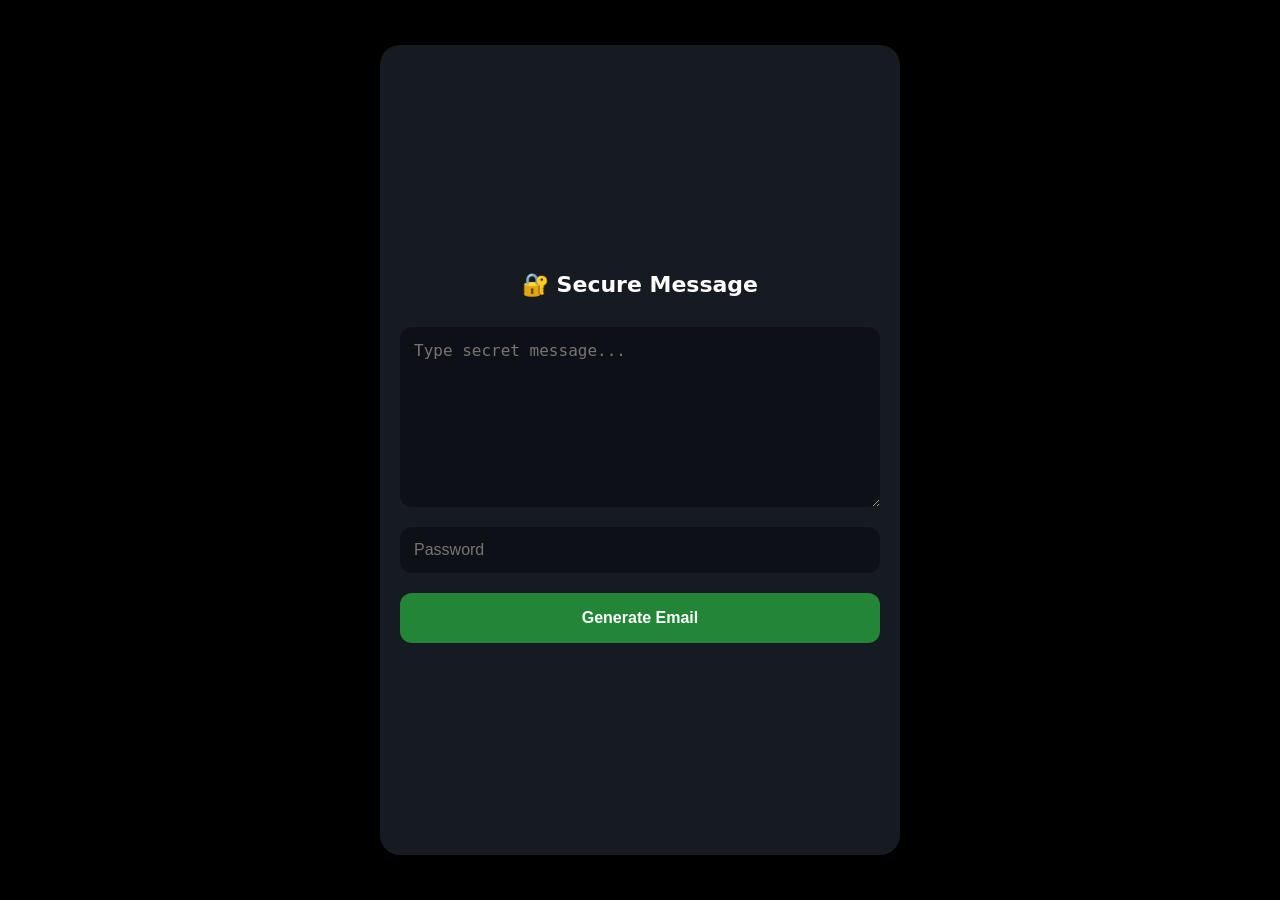
<file: encrypted-mail-service/index.html>
<!DOCTYPE html>
<html lang="en">
<head>
<meta charset="UTF-8">
<meta name="viewport" content="width=device-width,initial-scale=1,viewport-fit=cover">
<title>Secure Mail</title>

<style>
:root{
    --bg:#0d1117;
    --card:#161b22;
    --accent:#238636;
    --text:#ffffff;
}

*{
    box-sizing:border-box;
}

body{
    margin:0;
    background:var(--bg);
    color:var(--text);
    font-family:system-ui,-apple-system,Segoe UI,Roboto,Arial;
    height:100vh;
    display:flex;
    justify-content:center;
    align-items:center;
}

/* APP CONTAINER */
.container{
    width:100%;
    height:100vh;
    max-width:520px;
    background:var(--card);
    display:flex;
    flex-direction:column;
    padding:20px;
}

/* SCREENS */
.screen{
    display:none;
    flex:1;
    flex-direction:column;
    justify-content:center;
}

.active{
    display:flex;
}

/* TITLE */
h1{
    text-align:center;
    font-size:22px;
    margin-bottom:20px;
}

/* INPUTS */
textarea,input{
    width:100%;
    padding:14px;
    margin:10px 0;
    border:none;
    border-radius:12px;
    background:var(--bg);
    color:var(--text);
    font-size:16px;
    outline:none;
}

/* BUTTON */
button{
    width:100%;
    padding:16px;
    margin-top:10px;
    border:none;
    border-radius:12px;
    background:var(--accent);
    color:white;
    font-size:16px;
    font-weight:600;
    cursor:pointer;
}

button:active{
    transform:scale(0.98);
}

/* MESSAGE */
pre{
    background:var(--bg);
    padding:16px;
    border-radius:12px;
    white-space:pre-wrap;
    word-break:break-word;
    font-size:15px;
}

/* LOADING */
#loading{
    text-align:center;
    opacity:0.7;
}

/* ERROR */
#error{
    color:#ff6b6b;
    text-align:center;
    font-size:14px;
}

/* DESKTOP */
@media (min-width:700px){
    body{
        background:#000;
    }

    .container{
        height:90vh;
        border-radius:20px;
        box-shadow:0 0 40px rgba(0,0,0,.6);
    }
}
</style>
</head>

<body>

<div class="container">

<!-- SEND -->
<div id="sender" class="screen active">
    <h1>🔐 Secure Message</h1>

    <textarea id="message" rows="8" placeholder="Type secret message..."></textarea>

    <input type="password" id="password" placeholder="Password">

    <button onclick="sendMail()">Generate Email</button>
</div>

<button id="firefoxAddonBtn" onclick="installAddon()" style="display:none;background:#ff7139;">
    Install Firefox Encryption Extension
</button>

<!-- AUTH -->
<div id="auth" class="screen">
    <h1>🔑 Enter Password</h1>

    <input type="password" id="viewPassword" placeholder="Password">

    <button onclick="unlockMessage()">Unlock</button>

    <p id="error"></p>
</div>

<!-- VIEW -->
<div id="viewer" class="screen">
    <h1>📩 Message</h1>

    <div id="loading">⏳ Decrypting...</div>

    <pre id="output"></pre>

    <button onclick="goToSend()">📤 Send encrypted email</button>
</div>

</div>

<script>
const hash = location.hash.slice(1);

/* SCREEN CONTROL */
function show(id){
    document.querySelectorAll(".screen").forEach(s=>s.classList.remove("active"));
    document.getElementById(id).classList.add("active");
}

/* INIT */
if(hash){
    show("auth");
}else{
    show("sender");
}

/* ---------- CRYPTO ---------- */

async function getKey(password, salt){
    const enc = new TextEncoder();

    const keyMaterial = await crypto.subtle.importKey(
        "raw",
        enc.encode(password),
        {name:"PBKDF2"},
        false,
        ["deriveKey"]
    );

    return crypto.subtle.deriveKey(
        {
            name:"PBKDF2",
            salt,
            iterations:100000,
            hash:"SHA-256"
        },
        keyMaterial,
        {name:"AES-GCM",length:256},
        false,
        ["encrypt","decrypt"]
    );
}

function bufToBase64(buf){
    return btoa(String.fromCharCode(...new Uint8Array(buf)));
}

function base64ToBuf(base64){
    return Uint8Array.from(atob(base64),c=>c.charCodeAt(0));
}

/* ENCRYPT */
async function encryptMessage(message,password){

    const enc = new TextEncoder();

    const salt = crypto.getRandomValues(new Uint8Array(16));
    const iv = crypto.getRandomValues(new Uint8Array(12));

    const key = await getKey(password,salt);

    const encrypted = await crypto.subtle.encrypt(
        {name:"AES-GCM",iv},
        key,
        enc.encode(message)
    );

    return JSON.stringify({
        salt:bufToBase64(salt),
        iv:bufToBase64(iv),
        data:bufToBase64(encrypted)
    });
}

/* DECRYPT */
async function decryptData(payload,password){

    const obj = JSON.parse(payload);

    const salt = base64ToBuf(obj.salt);
    const iv = base64ToBuf(obj.iv);
    const data = base64ToBuf(obj.data);

    const key = await getKey(password,salt);

    const decrypted = await crypto.subtle.decrypt(
        {name:"AES-GCM",iv},
        key,
        data
    );

    return new TextDecoder().decode(decrypted);
}

/* UNLOCK */
async function unlockMessage(){

    const password = document.getElementById("viewPassword").value;
    const payload = decodeURIComponent(hash);

    if(!password){
        document.getElementById("error").textContent="Enter password";
        return;
    }

    show("viewer");

    document.getElementById("loading").style.display="block";
    document.getElementById("output").textContent="";

    try{
        const text = await decryptData(payload,password);

        document.getElementById("loading").style.display="none";
        document.getElementById("output").textContent = text;

    }catch(e){
        document.getElementById("loading").style.display="none";
        show("auth");
        document.getElementById("error").textContent="❌ Wrong password";
    }
}

/* SEND */
async function sendMail(){

    const message = document.getElementById("message").value;
    const password = document.getElementById("password").value;

    if(!message || !password){
        alert("Fill everything");
        return;
    }

    const encrypted = await encryptMessage(message,password);

    const url =
        location.origin +
        location.pathname +
        "#" +
        encodeURIComponent(encrypted);

    const mail =
        "mailto:?subject=Encrypted Message&body=" +
        encodeURIComponent(url);

    window.location.href = mail;
}

/* BACK TO SEND */
function goToSend(){

    history.replaceState(null,"",location.pathname);

    document.getElementById("message").value="";
    document.getElementById("password").value="";
    document.getElementById("viewPassword").value="";
    document.getElementById("output").textContent="";
    document.getElementById("error").textContent="";

    show("sender");
}

/* FIREFOX EXTENSION BUTTON */
const isFirefox =
    navigator.userAgent.toLowerCase().includes("firefox") &&
    !navigator.userAgent.toLowerCase().includes("chrome");

if(isFirefox){
    document.getElementById("firefoxAddonBtn").style.display = "block";
}

function installAddon(){
    window.open(
        "https://addons.mozilla.org/nl/firefox/addon/encrypted-gmail/",
        "_blank"
    );
}
</script>

</body>
</html>
</file>
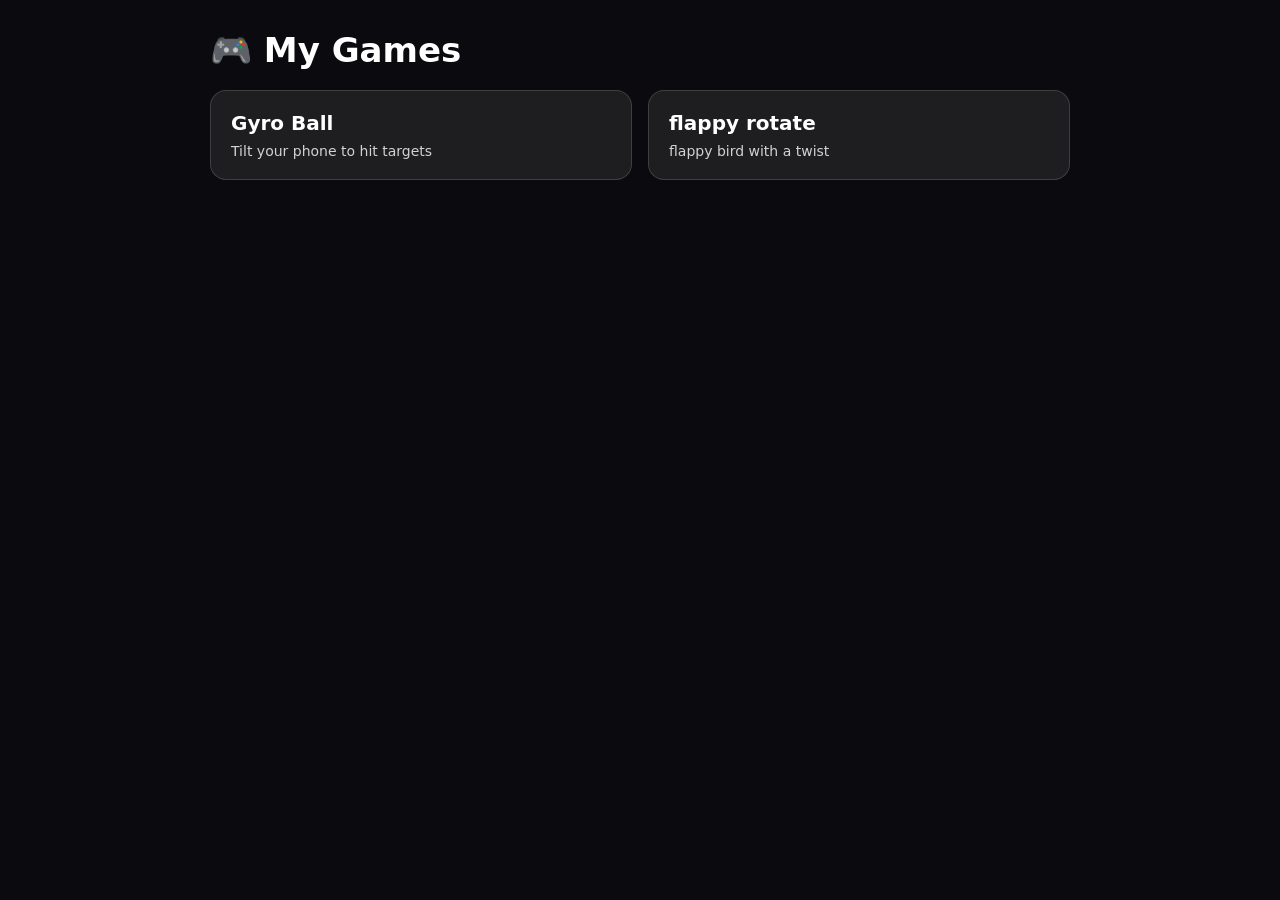
<file: games/index.html>
<!DOCTYPE html>
<html lang="nl">
<head>
<meta charset="UTF-8" />
<meta name="viewport" content="width=device-width, initial-scale=1.0" />
<title>Games</title>
<style>
* { box-sizing: border-box; }

html, body {
  margin:0;
  overflow-x: hidden;
  font-family: system-ui, sans-serif;
  background:#0b0b0f;
  color:white;
}

.container {
  width:100%;
  max-width:900px;
  margin:0 auto;
  padding:20px;
}

h1 {
  margin:10px 0 20px 0;
  font-size:28px;
}

.grid {
  display:grid;
  grid-template-columns: repeat(auto-fit, minmax(180px, 1fr));
  gap:16px;
}

.card {
  background: rgba(255,255,255,0.08);
  border:1px solid rgba(255,255,255,0.15);
  padding:20px;
  border-radius:16px;
  text-decoration:none;
  color:white;
  transition: transform 0.2s, background 0.2s;
}

.card:hover {
  transform: translateY(-4px);
  background: rgba(255,255,255,0.15);
}

.card h2 {
  margin:0 0 8px 0;
  font-size:20px;
}

.card p {
  margin:0;
  opacity:0.8;
  font-size:14px;
}

@media (min-width: 768px) {
  h1 {
    font-size:34px;
  }
}
</style>
</head>
<body>

<div class="container">
  <h1>🎮 My Games</h1>

  <div class="grid">
    <a class="card" href="./gyro-ball/">
      <h2>Gyro Ball</h2>
      <p>Tilt your phone to hit targets</p>
    </a>
    <a class="card" href="./flappy-rotate/">
      <h2>flappy rotate</h2>
      <p>flappy bird with a twist</p>
    </a>
  </div>
</div>

</body>
</html>
</file>
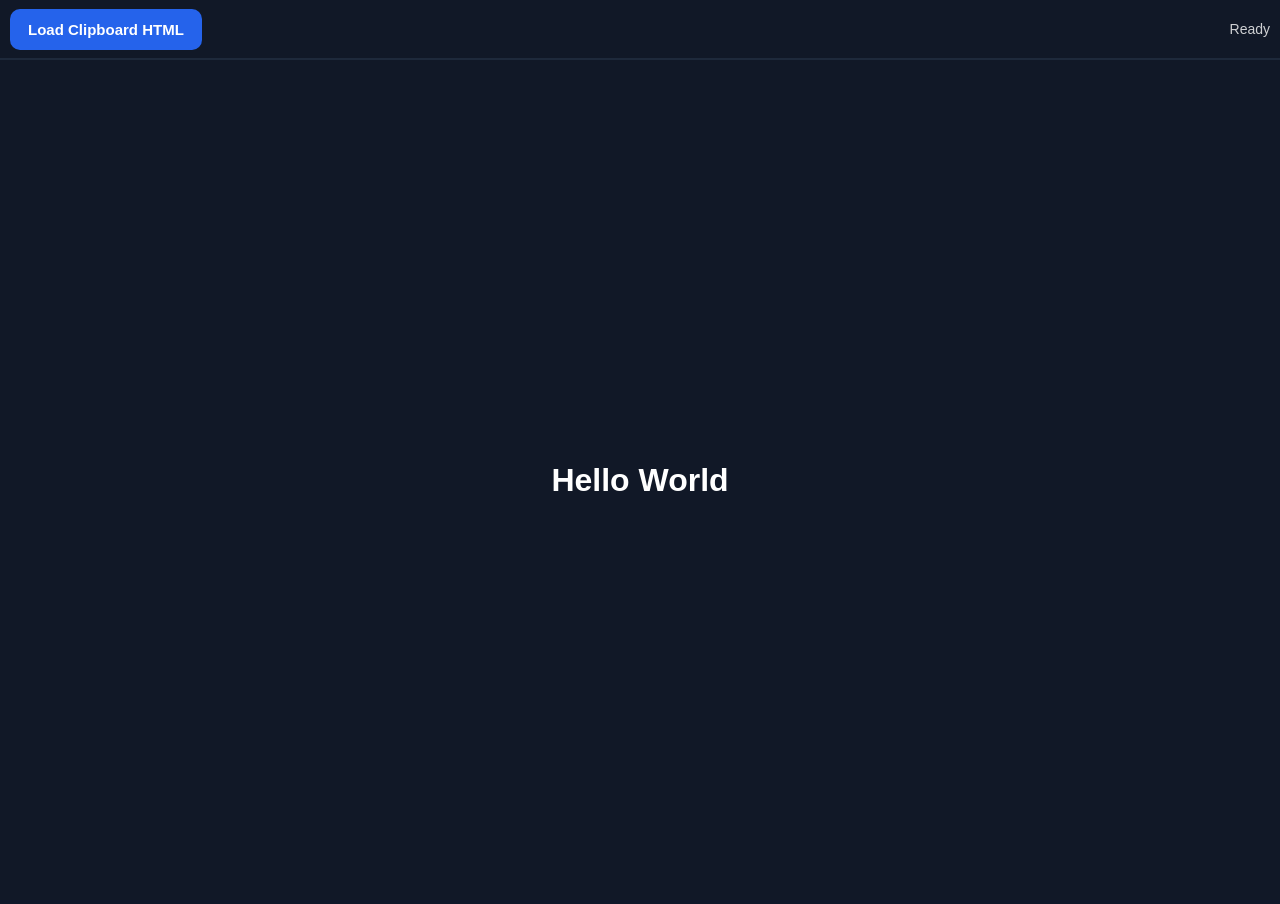
<file: Html-loader/index.html>
<!DOCTYPE html>
<html lang="en">
<head>
<meta charset="UTF-8">
<meta name="viewport" content="width=device-width, initial-scale=1.0">
<title>HTML Loader</title>

<style>
*{
    box-sizing:border-box;
}

body{
    margin:0;
    background:#0f172a;
    color:white;
    font-family:Arial,sans-serif;
    overflow:hidden;
}

.topbar{
    height:60px;
    background:#111827;
    border-bottom:2px solid #1e293b;

    display:flex;
    align-items:center;
    gap:10px;

    padding:10px;
}

button{
    background:#2563eb;
    color:white;
    border:none;
    padding:12px 18px;
    border-radius:10px;
    cursor:pointer;
    font-size:15px;
    font-weight:bold;
}

button:hover{
    background:#3b82f6;
}

iframe{
    width:100%;
    height:calc(100vh - 60px);
    border:none;
    background:white;
}

.status{
    margin-left:auto;
    opacity:0.8;
    font-size:14px;
}
</style>
</head>
<body>

<div class="topbar">
    <button id="loadBtn">Load Clipboard HTML</button>
    <div class="status" id="status">Ready</div>
</div>

<iframe id="viewer"></iframe>

<script>
const iframe = document.getElementById("viewer");
const statusText = document.getElementById("status");

function loadHTML(html){
    iframe.srcdoc = html;
}

async function loadClipboardHTML(){

    if(!navigator.clipboard){
        statusText.textContent = "Clipboard API unsupported";
        return;
    }

    try{

        statusText.textContent = "Requesting permission...";

        const permission = await navigator.permissions.query({
            name: "clipboard-read"
        });

        if(
            permission.state !== "granted" &&
            permission.state !== "prompt"
        ){
            statusText.textContent = "Clipboard permission denied";
            return;
        }

        const text = await navigator.clipboard.readText();

        if(!text.trim()){
            statusText.textContent = "Clipboard empty";
            return;
        }

        iframe.srcdoc = text;

        statusText.textContent = "HTML loaded";

    }
    catch(err){

        console.error(err);

        statusText.textContent =
            "Open with HTTPS or localhost";
    }
}

document
.getElementById("loadBtn")
.addEventListener("click", loadClipboardHTML);

loadHTML(`
<!DOCTYPE html>
<html>
<head>
<style>
body{
    margin:0;
    display:flex;
    justify-content:center;
    align-items:center;
    height:100vh;
    font-family:Arial;
    background:#111827;
    color:white;
}
</style>
</head>
<body>
<h1>Hello World</h1>
</body>
</html>
`);
</script>

</body>
</html>
</file>
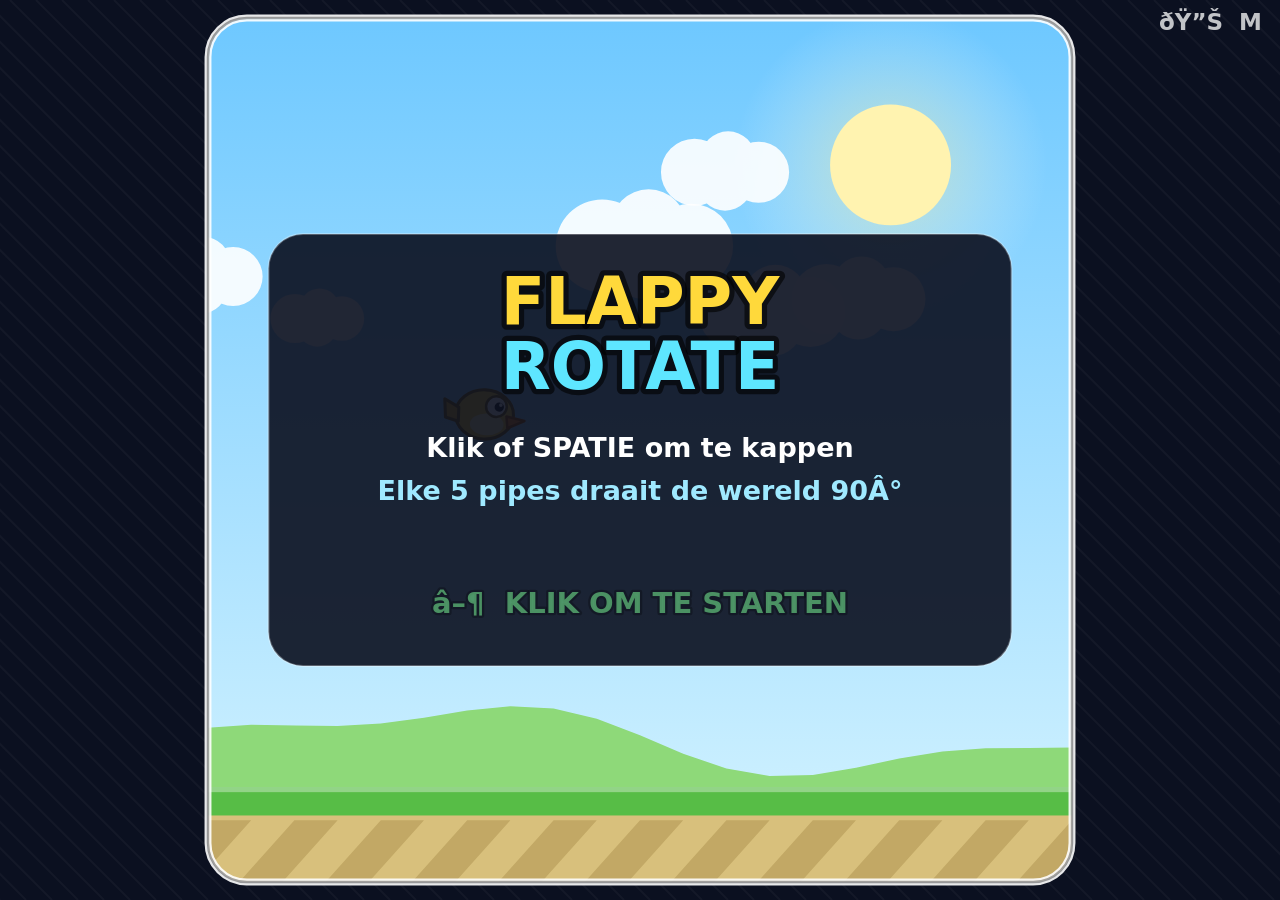
<file: games/flappy-rotate/index.html>
<!DOCTYPE html>
<html lang="nl">
<head>
<meta charset="UTF-8">
<meta name="viewport" content="width=device-width, initial-scale=1, maximum-scale=1, user-scalable=no">
<title>Flappy Rotate</title>
<style>
  html, body {
    margin: 0; padding: 0; height: 100%;
    background: #0b1020; overflow: hidden;
    font-family: "Segoe UI", system-ui, -apple-system, sans-serif;
    user-select: none; -webkit-user-select: none;
    touch-action: none; overscroll-behavior: none;
  }
  canvas { display: block; cursor: pointer; }
</style>
</head>
<body>
<canvas id="c"></canvas>
<script>
"use strict";

/* ============================================================
   FLAPPY ROTATE
   Klassieke flappy-bird gameplay, maar elke 5 gehaalde pipes
   draait de hele wereld 90 graden (zwaartekracht draait mee).
   De hele simulatie gebeurt in "map-ruimte"; de camera roteert.
   ============================================================ */

const canvas = document.getElementById("c");
const ctx = canvas.getContext("2d");

/* ---------- scherm / map ---------- */
let SW = 0, SH = 0;      // scherm (css pixels)
let S  = 0;              // zijkant van het vierkante speelveld
let OX = 0, OY = 0;      // oorsprong van de map op het scherm
let DPR = 1;

/* ---------- grootte-afhankelijke constanten ---------- */
let groundH, birdR, birdX, pipeW, GAP, SPACING;
let SPEED, GRAV, FLAPV, STROKE;

function recompute() {
  groundH = S * 0.11;
  birdR   = S * 0.030;
  birdX   = S * 0.32;
  pipeW   = S * 0.085;
  GAP     = S * 0.265;
  SPACING = S * 0.68;
  SPEED   = S * 0.34;    // pixels per seconde
  GRAV    = S * 2.1;     // px / s^2
  FLAPV   = -S * 0.74;   // startsnelheid klap
  STROKE  = Math.max(3, S * 0.008);
}

/* ---------- spelstaat ---------- */
const ROT_EVERY = 5;          // pipes per rotatie
const ROT_DUR   = 1.05;       // duur van de rotatie (s)

let state = "menu";           // menu | playing | over
let pipes = [];
let clouds = [];
let score = 0, best = 0;
let lastGapCenter = null;
let speedMult = 1;

let bird = { y: 0, vy: 0, rot: 0, wing: 0, flapBoost: 0 };

let worldAngle = 0, rotFrom = 0, rotTo = 0, rotT = 1, rotating = false;
let rotCount = 0;             // aantal voltooide rotaties
let rotFlash = 0;             // "90Â° DRAAI!" flash

let groundOffset = 0;
let deadAt = 0;
let shakeT = 0, shakeAmp = 0;
let time = 0;
let muted = false;

try { best = parseInt(localStorage.getItem("flappyRotateBest") || "0", 10) || 0; } catch (e) {}

/* ---------- paletten (wisselen per rotatie) ---------- */
const PALETTES = [
  { top:"#6ec8ff", bot:"#d6f4ff", orb:"#fff3b0", orbGlow:"rgba(255,240,160,.45)",
    hill:"#8ed979", grass:"#57bd46", dirt:"#d8c07c", dirtDark:"#c2a865",
    pipe:"#4ec93c", pipeLite:"#7ee86a", pipeDark:"#2f9a24", night:false },
  { top:"#ffb46b", bot:"#ffe9c4", orb:"#fff0c0", orbGlow:"rgba(255,210,120,.45)",
    hill:"#e09a5a", grass:"#c98b3f", dirt:"#b98a52", dirtDark:"#a3763f",
    pipe:"#46c46a", pipeLite:"#77e895", pipeDark:"#27944a", night:false },
  { top:"#1b2a63", bot:"#4a5fa8", orb:"#f4f6ff", orbGlow:"rgba(220,230,255,.35)",
    hill:"#3d4f8c", grass:"#3e8f57", dirt:"#5d5a7a", dirtDark:"#4c4a66",
    pipe:"#3fc7b0", pipeLite:"#75ecda", pipeDark:"#27917f", night:true },
  { top:"#9b7bff", bot:"#ffd4ec", orb:"#ffe9a8", orbGlow:"rgba(255,225,170,.4)",
    hill:"#a97fd4", grass:"#7b62c9", dirt:"#8a6fae", dirtDark:"#77609a",
    pipe:"#59d94a", pipeLite:"#8ef27c", pipeDark:"#37a72c", night:false },
];
const pal = () => PALETTES[rotCount % PALETTES.length];

/* ---------- geluid ---------- */
let actx = null;
function ac() {
  if (!actx) {
    try { actx = new (window.AudioContext || window.webkitAudioContext)(); } catch (e) {}
  }
  if (actx && actx.state === "suspended") actx.resume();
  return actx;
}
function tone(f1, f2, dur, type, vol) {
  if (muted) return;
  const a = ac(); if (!a) return;
  try {
    const o = a.createOscillator(), g = a.createGain(), t = a.currentTime;
    o.type = type;
    o.frequency.setValueAtTime(f1, t);
    if (f2) o.frequency.exponentialRampToValueAtTime(Math.max(20, f2), t + dur);
    g.gain.setValueAtTime(vol, t);
    g.gain.exponentialRampToValueAtTime(0.0008, t + dur);
    o.connect(g); g.connect(a.destination);
    o.start(t); o.stop(t + dur + 0.02);
  } catch (e) {}
}
const sFlap   = () => tone(540, 300, 0.09, "square", 0.07);
const sScore  = () => { tone(700, 0, 0.07, "sine", 0.12); setTimeout(() => tone(1050, 0, 0.09, "sine", 0.10), 60); };
const sRotate = () => tone(240, 900, 0.55, "sawtooth", 0.055);
const sHit    = () => tone(200, 55, 0.3, "square", 0.11);

/* ---------- layout ---------- */
function layout() {
  DPR = Math.min(window.devicePixelRatio || 1, 2);
  SW = window.innerWidth;
  SH = window.innerHeight;
  canvas.width  = Math.round(SW * DPR);
  canvas.height = Math.round(SH * DPR);
  canvas.style.width  = SW + "px";
  canvas.style.height = SH + "px";
  ctx.setTransform(DPR, 0, 0, DPR, 0, 0);
  ctx.textBaseline = "middle";

  const oldS = S;
  S = Math.min(SW, SH) * 0.96;
  OX = (SW - S) / 2;
  OY = (SH - S) / 2;
  recompute();

  if (oldS && oldS !== S) {
    const k = S / oldS;
    bird.y *= k; bird.vy *= k;
    for (const p of pipes) { p.x *= k; p.gapTop *= k; p.gapBot *= k; }
    if (lastGapCenter != null) lastGapCenter *= k;
    for (const c of clouds) { c.x *= k; c.y *= k; c.s *= k; }
  }
  if (!clouds.length) makeClouds();
}

function makeClouds() {
  clouds = [];
  for (let i = 0; i < 6; i++) {
    clouds.push({
      x: Math.random() * S,
      y: S * (0.08 + Math.random() * 0.38),
      s: S * (0.05 + Math.random() * 0.05),
      sp: 0.06 + Math.random() * 0.07,
    });
  }
}

/* ---------- helpers ---------- */
const clamp = (v, a, b) => v < a ? a : (v > b ? b : v);
const easeIO = t => t < 0.5 ? 4 * t * t * t : 1 - Math.pow(-2 * t + 2, 3) / 2;

function rrPath(x, y, w, h, r) {
  r = Math.min(r, w / 2, h / 2);
  ctx.beginPath();
  ctx.moveTo(x + r, y);
  ctx.arcTo(x + w, y, x + w, y + h, r);
  ctx.arcTo(x + w, y + h, x, y + h, r);
  ctx.arcTo(x, y + h, x, y, r);
  ctx.arcTo(x, y, x + w, y, r);
  ctx.closePath();
}

function txt(str, x, y, size, color, align, weight, outline) {
  ctx.font = (weight || "700") + " " + Math.round(size) + 'px "Segoe UI", system-ui, sans-serif';
  ctx.textAlign = align || "center";
  if (outline) {
    ctx.lineJoin = "round";
    ctx.lineWidth = Math.max(2, size * 0.16);
    ctx.strokeStyle = outline;
    ctx.strokeText(str, x, y);
  }
  ctx.fillStyle = color;
  ctx.fillText(str, x, y);
}

/* ---------- spel ---------- */
function reset() {
  pipes = [];
  score = 0;
  lastGapCenter = null;
  speedMult = 1;
  bird.y = S * 0.45; bird.vy = 0; bird.rot = 0; bird.wing = 0;
  worldAngle = 0; rotFrom = 0; rotTo = 0; rotT = 1; rotating = false;
  rotCount = 0; rotFlash = 0;
  groundOffset = 0;
  addPipe(S + S * 0.35);
  addPipe(S + S * 0.35 + SPACING);
}

function addPipe(x) {
  const minC = GAP / 2 + S * 0.06;
  const maxC = S - groundH - GAP / 2 - S * 0.06;
  let c;
  if (lastGapCenter == null) {
    c = minC + Math.random() * (maxC - minC);
  } else {
    c = lastGapCenter + (Math.random() * 2 - 1) * S * 0.22;
    c = clamp(c, minC, maxC);
  }
  lastGapCenter = c;
  pipes.push({ x, gapTop: c - GAP / 2, gapBot: c + GAP / 2, scored: false });
}

function startRotation() {
  rotFrom = worldAngle;
  rotTo = rotFrom + Math.PI / 2;   // altijd 90Â° per 5 pipes
  rotT = 0;
  rotating = true;
  rotCount++;
  rotFlash = 1;
  sRotate();
}

function die() {
  if (state !== "playing") return;
  state = "over";
  deadAt = performance.now();
  shakeT = 0.35; shakeAmp = S * 0.018;
  sHit();
  if (score > best) {
    best = score;
    try { localStorage.setItem("flappyRotateBest", String(best)); } catch (e) {}
  }
}

function flap() {
  bird.vy = FLAPV;
  bird.flapBoost = 1;
  sFlap();
}

function circleRect(cx, cy, r, rx, ry, rw, rh) {
  const px = clamp(cx, rx, rx + rw);
  const py = clamp(cy, ry, ry + rh);
  const dx = cx - px, dy = cy - py;
  return dx * dx + dy * dy < r * r;
}

function update(dt) {
  time += dt;

  /* rotatie-animatie loopt altijd door */
  if (rotating) {
    rotT += dt / ROT_DUR;
    if (rotT >= 1) { rotT = 1; rotating = false; }
    worldAngle = rotFrom + (rotTo - rotFrom) * easeIO(rotT);
  }
  if (rotFlash > 0) rotFlash = Math.max(0, rotFlash - dt * 0.8);
  if (shakeT > 0) shakeT = Math.max(0, shakeT - dt);

  /* wolken bewegen altijd */
  for (const c of clouds) {
    c.x -= c.sp * S * dt;
    if (c.x + c.s * 2 < 0) { c.x = S + c.s; c.y = S * (0.08 + Math.random() * 0.38); }
  }

  if (state !== "playing") {
    if (state === "menu") {
      bird.y = S * 0.45 + Math.sin(time * 2.2) * S * 0.03;
      bird.rot = Math.sin(time * 2.2) * 0.12;
      bird.wing += dt * 6;
    }
    return;
  }

  speedMult = 1 + Math.min(score, 40) * 0.008;
  const spd = SPEED * speedMult;

  /* vogel */
  bird.vy += GRAV * dt;
  bird.y  += bird.vy * dt;
  const target = clamp(bird.vy / (S * 1.3), -0.55, 1.15);
  bird.rot += (target - bird.rot) * Math.min(1, dt * 10);
  bird.wing += dt * (bird.flapBoost > 0 ? 22 : 9);
  bird.flapBoost = Math.max(0, bird.flapBoost - dt * 3);

  /* grond-scroll */
  groundOffset += spd * dt;

  /* pipes */
  for (const p of pipes) p.x -= spd * dt;
  while (pipes.length && pipes[0].x + pipeW < -S * 0.1) pipes.shift();
  const last = pipes[pipes.length - 1];
  if (!last || last.x < S - SPACING) addPipe(last ? last.x + SPACING : S + SPACING);

  /* score + rotatietrigger */
  for (const p of pipes) {
    if (!p.scored && p.x + pipeW < birdX - birdR) {
      p.scored = true;
      score++;
      sScore();
      if (score % ROT_EVERY === 0) startRotation();
    }
  }

  /* botsingen */
  if (bird.y - birdR < 0) { bird.y = birdR; die(); return; }
  if (bird.y + birdR > S - groundH) { bird.y = S - groundH - birdR; die(); return; }
  for (const p of pipes) {
    if (birdX + birdR < p.x || birdX - birdR > p.x + pipeW) continue;
    if (circleRect(birdX, bird.y, birdR, p.x, -S, pipeW, p.gapTop + S) ||
        circleRect(birdX, bird.y, birdR, p.x, p.gapBot, pipeW, S)) { die(); return; }
  }
}

/* ---------- tekenen ---------- */
function drawBackground() {
  ctx.fillStyle = "#0b1020";
  ctx.fillRect(0, 0, SW, SH);
  // subtiele diagonale strepen buiten het speelveld
  ctx.strokeStyle = "rgba(255,255,255,0.035)";
  ctx.lineWidth = 2;
  const step = 26;
  ctx.beginPath();
  for (let x = -SH; x < SW + SH; x += step) { ctx.moveTo(x, 0); ctx.lineTo(x + SH, SH); }
  ctx.stroke();
}

function drawSky(p) {
  const g = ctx.createLinearGradient(0, 0, 0, S);
  g.addColorStop(0, p.top);
  g.addColorStop(1, p.bot);
  ctx.fillStyle = g;
  ctx.fillRect(-S, -S, 3 * S, 3 * S);

  // zon / maan
  const ox = S * 0.79, oy = S * 0.17, orr = S * 0.07;
  const glow = ctx.createRadialGradient(ox, oy, orr * 0.4, ox, oy, orr * 2.6);
  glow.addColorStop(0, p.orbGlow);
  glow.addColorStop(1, "rgba(255,255,255,0)");
  ctx.fillStyle = glow;
  ctx.beginPath(); ctx.arc(ox, oy, orr * 2.6, 0, 7); ctx.fill();
  ctx.fillStyle = p.orb;
  ctx.beginPath(); ctx.arc(ox, oy, orr, 0, 7); ctx.fill();

  if (p.night) {
    ctx.fillStyle = "rgba(255,255,255,.85)";
    for (let i = 0; i < 40; i++) {
      const sx = ((i * 137.5) % 100) / 100 * S;
      const sy = ((i * 61.8) % 100) / 100 * S * 0.55;
      const tw = 0.5 + 0.5 * Math.sin(time * 3 + i);
      ctx.globalAlpha = 0.3 + tw * 0.6;
      ctx.fillRect(sx, sy, 2.4, 2.4);
    }
    ctx.globalAlpha = 1;
  }
}

function drawClouds() {
  ctx.fillStyle = "rgba(255,255,255,0.9)";
  for (const c of clouds) {
    const s = c.s;
    ctx.beginPath();
    ctx.arc(c.x, c.y, s * 0.55, 0, 7);
    ctx.arc(c.x + s * 0.55, c.y - s * 0.22, s * 0.45, 0, 7);
    ctx.arc(c.x + s * 1.05, c.y, s * 0.5, 0, 7);
    ctx.arc(c.x + s * 0.5, c.y + s * 0.18, s * 0.45, 0, 7);
    ctx.fill();
  }
}

function drawHills(p) {
  const base = S - groundH;
  ctx.fillStyle = p.hill;
  ctx.beginPath();
  ctx.moveTo(-S, base + 2);
  for (let x = -S; x <= 2 * S; x += S * 0.05) {
    const h = S * 0.055 + Math.sin(x / (S * 0.16)) * S * 0.035 + Math.sin(x / (S * 0.07) + 2) * S * 0.015;
    ctx.lineTo(x, base - Math.abs(h));
  }
  ctx.lineTo(2 * S, base + 2);
  ctx.closePath();
  ctx.fill();
}

function drawGround(p) {
  const top = S - groundH;
  // aarde
  ctx.fillStyle = p.dirt;
  ctx.fillRect(-S, top, 3 * S, groundH + 2 * S);
  // diagonale strepen die meescrollen
  const stripe = S * 0.05;
  const off = ((groundOffset % stripe) + stripe) % stripe;
  ctx.fillStyle = p.dirtDark;
  for (let x = -S - stripe * 2; x < 2 * S; x += stripe * 2) {
    ctx.beginPath();
    ctx.moveTo(x + off, top + groundH * 0.35);
    ctx.lineTo(x + off + stripe, top + groundH * 0.35);
    ctx.lineTo(x + off + stripe - groundH * 0.6, S + 2);
    ctx.lineTo(x + off - groundH * 0.6, S + 2);
    ctx.closePath();
    ctx.fill();
  }
  // grasrand
  ctx.fillStyle = p.grass;
  ctx.fillRect(-S, top, 3 * S, groundH * 0.3);
  ctx.fillStyle = "rgba(255,255,255,0.35)";
  ctx.fillRect(-S, top, 3 * S, Math.max(2, S * 0.006));
}

function pipeBody(x, y, h) {
  const p = pal();
  if (h <= 0) return;
  ctx.fillStyle = p.pipe;
  ctx.fillRect(x, y, pipeW, h);
  ctx.fillStyle = p.pipeLite;
  ctx.fillRect(x + pipeW * 0.08, y, pipeW * 0.26, h);
  ctx.fillStyle = p.pipeDark;
  ctx.fillRect(x + pipeW * 0.68, y, pipeW * 0.32, h);
  ctx.strokeStyle = "rgba(0,0,0,0.35)";
  ctx.lineWidth = Math.max(1.5, S * 0.004);
  ctx.strokeRect(x, y, pipeW, h);
}

function drawPipes() {
  const p = pal();
  const capH = S * 0.03, capW = pipeW * 1.24, dx = (capW - pipeW) / 2;
  for (const q of pipes) {
    // boven- en onderpijp
    pipeBody(q.x, -S * 0.2, q.gapTop + S * 0.2);
    pipeBody(q.x, q.gapBot, S - q.gapBot + S * 0.2);
    // doppen
    ctx.fillStyle = p.pipe;
    ctx.fillRect(q.x - dx, q.gapTop - capH, capW, capH);
    ctx.fillRect(q.x - dx, q.gapBot, capW, capH);
    ctx.fillStyle = p.pipeLite;
    ctx.fillRect(q.x - dx + capW * 0.07, q.gapTop - capH, capW * 0.24, capH);
    ctx.fillRect(q.x - dx + capW * 0.07, q.gapBot, capW * 0.24, capH);
    ctx.strokeStyle = "rgba(0,0,0,0.35)";
    ctx.lineWidth = Math.max(1.5, S * 0.004);
    ctx.strokeRect(q.x - dx, q.gapTop - capH, capW, capH);
    ctx.strokeRect(q.x - dx, q.gapBot, capW, capH);
  }
}

function drawBird() {
  ctx.save();
  ctx.translate(birdX, bird.y);
  ctx.rotate(bird.rot);

  const r = birdR;
  const line = Math.max(1.5, r * 0.12);

  // vleugel
  const wa = Math.sin(bird.wing) * 0.55 - 0.15;
  ctx.save();
  ctx.translate(-r * 0.25, r * 0.15);
  ctx.rotate(wa);
  ctx.fillStyle = "#f7d84a";
  ctx.strokeStyle = "#8a6a10";
  ctx.lineWidth = line;
  ctx.beginPath();
  ctx.ellipse(-r * 0.1, 0, r * 0.62, r * 0.38, 0, 0, 7);
  ctx.fill(); ctx.stroke();
  ctx.restore();

  // lijf
  ctx.fillStyle = "#ffd93b";
  ctx.strokeStyle = "#8a6a10";
  ctx.lineWidth = line;
  ctx.beginPath();
  ctx.ellipse(0, 0, r * 1.12, r * 0.95, 0, 0, 7);
  ctx.fill(); ctx.stroke();

  // buik
  ctx.fillStyle = "#fff2b0";
  ctx.beginPath();
  ctx.ellipse(r * 0.1, r * 0.38, r * 0.65, r * 0.42, 0, 0, 7);
  ctx.fill();

  // staart
  ctx.fillStyle = "#f0b429";
  ctx.beginPath();
  ctx.moveTo(-r * 1.0, -r * 0.25);
  ctx.lineTo(-r * 1.55, -r * 0.55);
  ctx.lineTo(-r * 1.5, r * 0.15);
  ctx.lineTo(-r * 1.0, r * 0.3);
  ctx.closePath();
  ctx.fill(); ctx.stroke();

  // oog
  ctx.fillStyle = "#fff";
  ctx.beginPath(); ctx.arc(r * 0.45, -r * 0.32, r * 0.4, 0, 7); ctx.fill();
  ctx.strokeStyle = "#8a6a10"; ctx.lineWidth = line * 0.8; ctx.stroke();
  ctx.fillStyle = "#1b1b1b";
  ctx.beginPath(); ctx.arc(r * 0.56, -r * 0.3, r * 0.18, 0, 7); ctx.fill();
  ctx.fillStyle = "#fff";
  ctx.beginPath(); ctx.arc(r * 0.62, -r * 0.38, r * 0.07, 0, 7); ctx.fill();

  // snavel
  ctx.fillStyle = "#ff8c1a";
  ctx.strokeStyle = "#b35b00";
  ctx.beginPath();
  ctx.moveTo(r * 0.85, r * 0.05);
  ctx.lineTo(r * 1.55, r * 0.2);
  ctx.lineTo(r * 0.9, r * 0.5);
  ctx.closePath();
  ctx.fill(); ctx.stroke();

  ctx.restore();
}

function drawMap() {
  const p = pal();
  ctx.save();
  ctx.translate(SW / 2 + (shakeT > 0 ? (Math.random() * 2 - 1) * shakeAmp * (shakeT / 0.35) : 0),
                SH / 2 + (shakeT > 0 ? (Math.random() * 2 - 1) * shakeAmp * (shakeT / 0.35) : 0));
  ctx.rotate(worldAngle);
  ctx.translate(-S / 2, -S / 2);

  ctx.save();
  rrPath(0, 0, S, S, S * 0.045);
  ctx.clip();
  drawSky(p);
  drawClouds();
  drawHills(p);
  drawGround(p);
  drawPipes();
  drawBird();
  ctx.restore();

  // kader rond het speelveld
  ctx.lineWidth = STROKE;
  ctx.strokeStyle = "rgba(255,255,255,0.9)";
  rrPath(0, 0, S, S, S * 0.045);
  ctx.stroke();
  ctx.lineWidth = Math.max(1.5, STROKE * 0.35);
  ctx.strokeStyle = "rgba(0,0,0,0.35)";
  rrPath(0, 0, S, S, S * 0.045);
  ctx.stroke();

  ctx.restore();
}

function drawHUD() {
  const cx = SW / 2;

  if (state !== "menu") {
    txt(String(score), cx, OY + S * 0.11, S * 0.14, "#fff", "center", "800", "rgba(0,0,0,0.55)");
    if (state === "playing") {
      const left = ROT_EVERY - (score % ROT_EVERY);
      txt("Rotatie over: " + left + (left === 1 ? " pipe" : " pipes"),
          cx, OY + S * 0.2, S * 0.038, "rgba(255,255,255,0.95)", "center", "700", "rgba(0,0,0,0.5)");
    }
  }

  // rotatie-flash
  if (rotFlash > 0 && state === "playing") {
    const k = 1 - rotFlash;
    ctx.save();
    ctx.globalAlpha = rotFlash;
    const size = S * (0.075 + k * 0.06);
    txt("90Â° DRAAI!", cx, SH / 2 - S * 0.3, size, "#ffe45e", "center", "900", "rgba(0,0,0,0.6)");
    ctx.restore();
  }

  // geluid-indicator
  txt(muted ? "ðŸ”‡  M" : "ðŸ”Š  M", SW - 18, 24, Math.max(12, Math.min(SW, SH) * 0.026),
      "rgba(255,255,255,0.75)", "right", "600");

  if (state === "menu") panelMenu();
  if (state === "over") panelOver();
}

function panelMenu() {
  const w = Math.min(S * 0.86, SW * 0.92), h = Math.min(S * 0.5, SH * 0.7);
  const x = (SW - w) / 2, y = (SH - h) / 2;
  ctx.fillStyle = "rgba(10,15,30,0.9)";
  rrPath(x, y, w, h, S * 0.04); ctx.fill();
  ctx.strokeStyle = "rgba(255,255,255,0.28)"; ctx.lineWidth = 2; ctx.stroke();

  const c = x + w / 2;
  txt("FLAPPY", c, y + h * 0.17, h * 0.15, "#ffd93b", "center", "900", "rgba(0,0,0,0.6)");
  txt("ROTATE", c, y + h * 0.32, h * 0.15, "#5ee6ff", "center", "900", "rgba(0,0,0,0.6)");
  txt("Klik of SPATIE om te kappen", c, y + h * 0.5, h * 0.062, "#fff", "center", "600");
  txt("Elke 5 pipes draait de wereld 90Â°", c, y + h * 0.6, h * 0.062, "#9fe9ff", "center", "700");
  if (best > 0) txt("Record: " + best, c, y + h * 0.71, h * 0.058, "rgba(255,255,255,0.8)", "center", "600");
  const pulse = 0.75 + 0.25 * Math.sin(time * 4);
  ctx.globalAlpha = pulse;
  txt("â–¶  KLIK OM TE STARTEN", c, y + h * 0.86, h * 0.068, "#7dff9b", "center", "800", "rgba(0,0,0,0.5)");
  ctx.globalAlpha = 1;
}

function panelOver() {
  const w = Math.min(S * 0.86, SW * 0.92), h = Math.min(S * 0.46, SH * 0.7);
  const x = (SW - w) / 2, y = (SH - h) / 2;
  const isNew = score > 0 && score >= best;
  ctx.fillStyle = "rgba(10,15,30,0.92)";
  rrPath(x, y, w, h, S * 0.04); ctx.fill();
  ctx.strokeStyle = "rgba(255,255,255,0.28)"; ctx.lineWidth = 2; ctx.stroke();

  const c = x + w / 2;
  txt("GAME OVER", c, y + h * 0.19, h * 0.14, "#ff6b6b", "center", "900", "rgba(0,0,0,0.6)");
  txt("Score: " + score, c, y + h * 0.41, h * 0.1, "#fff", "center", "800", "rgba(0,0,0,0.5)");
  txt((isNew ? "Nieuw record!  " : "Record: ") + best,
      c, y + h * 0.56, h * 0.07, isNew ? "#ffe45e" : "rgba(255,255,255,0.85)", "center", "700");
  txt("Gehaald: " + Math.floor(score / ROT_EVERY) + " rotatie(s)",
      c, y + h * 0.68, h * 0.06, "#9fe9ff", "center", "600");

  const ready = performance.now() - deadAt > 500;
  ctx.globalAlpha = ready ? (0.75 + 0.25 * Math.sin(time * 4)) : 0.35;
  txt("Klik om opnieuw te spelen", c, y + h * 0.85, h * 0.065, "#7dff9b", "center", "800", "rgba(0,0,0,0.5)");
  ctx.globalAlpha = 1;
}

function frame(dt) {
  update(dt);
  ctx.setTransform(DPR, 0, 0, DPR, 0, 0);
  drawBackground();
  drawMap();
  drawHUD();
}

/* ---------- input ---------- */
function primaryAction() {
  ac();
  if (state === "menu") { reset(); state = "playing"; flap(); return; }
  if (state === "playing") { flap(); return; }
  if (state === "over" && performance.now() - deadAt > 500) { reset(); state = "playing"; flap(); }
}

window.addEventListener("pointerdown", e => {
  e.preventDefault();
  primaryAction();
}, { passive: false });

window.addEventListener("keydown", e => {
  if (e.code === "Space" || e.code === "ArrowUp" || e.code === "KeyW") {
    e.preventDefault();
    if (!e.repeat) primaryAction();
  } else if (e.code === "KeyM") {
    muted = !muted;
  } else if (e.code === "KeyR") {
    reset(); state = "playing";
  }
});

window.addEventListener("resize", layout);
window.addEventListener("contextmenu", e => e.preventDefault());

/* ---------- start ---------- */
layout();
reset();
state = "menu";

let last = performance.now();
function loop(now) {
  const dt = Math.min(0.05, (now - last) / 1000);
  last = now;
  frame(dt);
  requestAnimationFrame(loop);
}
requestAnimationFrame(loop);
</script>
</body>
</html>
</file>
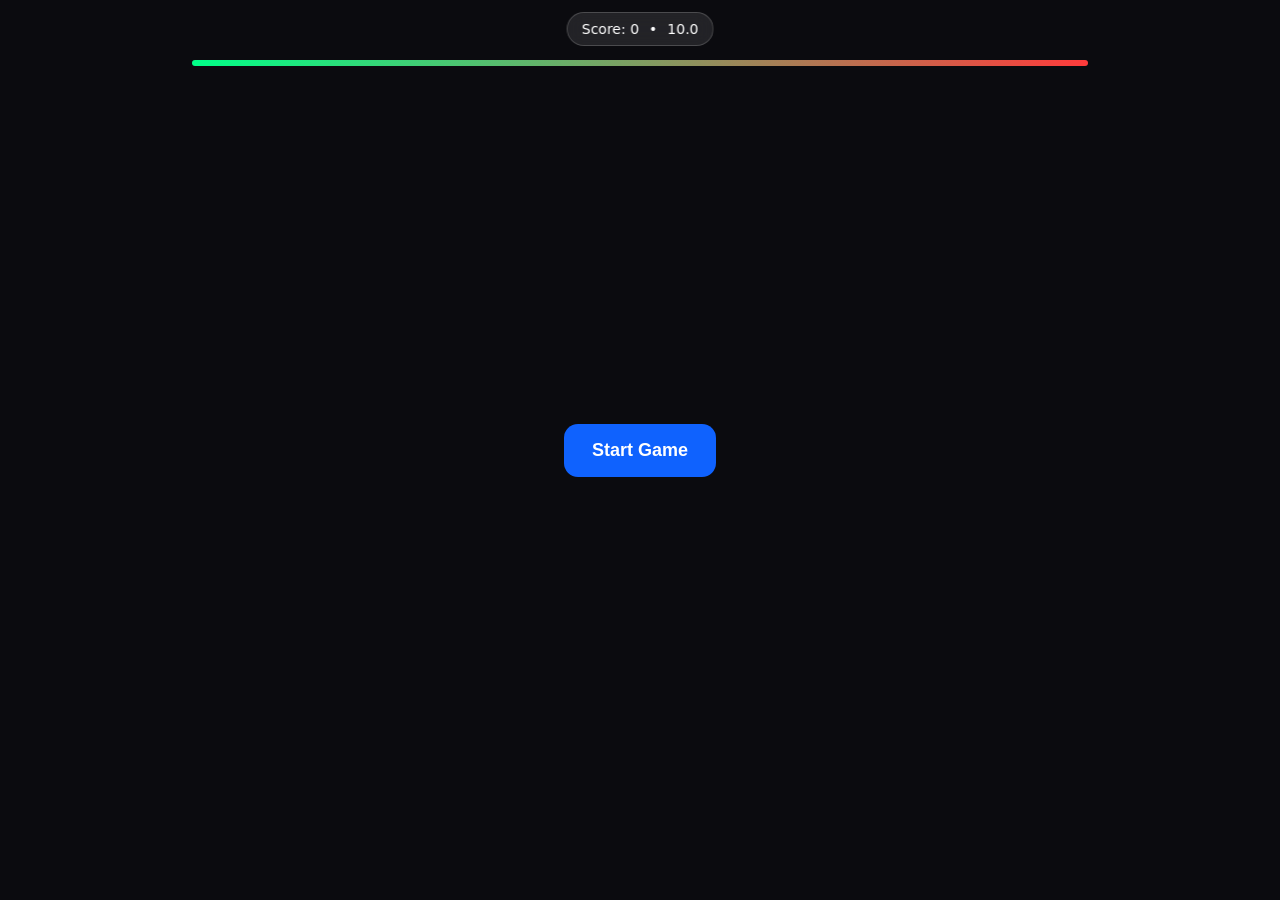
<file: games/gyro-ball/index.html>
<!DOCTYPE html>
<html lang="nl">
<head>
<meta charset="UTF-8" />
<meta name="viewport" content="width=device-width, initial-scale=1.0, user-scalable=no" />
<title>Gyro Ball</title>

<style>
:root { --glass: rgba(255,255,255,0.10); --glass-border: rgba(255,255,255,0.18); --text:#fff; --accent:#0f62fe; }
html,body{margin:0;padding:0;overflow:hidden;background:#0b0b0f;height:100%;font-family:system-ui,sans-serif;}
canvas{position:fixed;inset:0;width:100vw;height:100vh;}
#ui{position:fixed;inset:0;pointer-events:none;padding:env(safe-area-inset-top) env(safe-area-inset-right) env(safe-area-inset-bottom) env(safe-area-inset-left);}
#hudBar{position:absolute;top:12px;left:50%;transform:translateX(-50%);display:flex;gap:10px;align-items:center;padding:8px 14px;background:var(--glass);border:1px solid var(--glass-border);border-radius:999px;color:var(--text);backdrop-filter:blur(10px);font-size:14px;}
#timerWrap{position:absolute;top:60px;left:50%;transform:translateX(-50%);width:70%;height:6px;background:rgba(255,255,255,0.12);border-radius:999px;overflow:hidden;}
#timerBar{height:100%;width:100%;background:linear-gradient(90deg,#00ff88,#ff3b3b);transition:width 0.1s linear;}
#startOverlay{position:absolute;inset:0;display:flex;align-items:center;justify-content:center;pointer-events:all;}
#startBtn{padding:16px 28px;font-size:18px;background:var(--accent);border:none;border-radius:14px;color:white;font-weight:600;}
#bottomBar{position:absolute;bottom:0;left:0;right:0;display:flex;justify-content:center;gap:12px;padding:14px;padding-bottom:calc(14px + env(safe-area-inset-bottom));pointer-events:all;}
.btn{flex:1;max-width:180px;padding:14px;border-radius:14px;border:1px solid var(--glass-border);background:var(--glass);color:white;font-size:16px;backdrop-filter:blur(10px);}
#stopBtn{display:none;}
#gameOver{position:absolute;inset:0;display:none;align-items:center;justify-content:center;text-align:center;color:white;pointer-events:all;}
.card{background:var(--glass);border:1px solid var(--glass-border);padding:22px;border-radius:18px;backdrop-filter:blur(12px);}
</style>
</head>
<body>
<canvas id="game"></canvas>
<div id="ui"><div id="hudBar"><span id="score">Score: 0</span><span>•</span><span id="time">10.0</span></div><div id="timerWrap"><div id="timerBar"></div></div><div id="bottomBar"><button class="btn" id="stopBtn">Stop</button></div></div>
<div id="startOverlay"><button id="startBtn">Start Game</button></div>
<div id="gameOver"><div class="card"><h2>Game Over</h2><p id="finalScore">Score: 0</p><button class="btn" id="restartBtn">Play Again</button></div></div>
<script>
const canvas=document.getElementById("game");const ctx=canvas.getContext("2d");let wakeLock=null;async function enableWakeLock(){try{if('wakeLock'in navigator){wakeLock=await navigator.wakeLock.request('screen');}}catch(e){console.log(e);}}async function releaseWakeLock(){if(wakeLock){await wakeLock.release();wakeLock=null;}}document.addEventListener('visibilitychange',()=>{if(document.visibilityState==='visible'&&running){enableWakeLock();}});
function resize(){canvas.width=innerWidth;canvas.height=innerHeight;}resize();addEventListener("resize",resize);
let ball,target,score=0,running=false,rafId=null,gameOver=false,timer=10,lastHitTime=0,tiltX=0,tiltY=0;
const scoreEl=document.getElementById("score"),timeEl=document.getElementById("time"),timerBar=document.getElementById("timerBar");
function resetGame(){score=0;timer=10;gameOver=false;lastHitTime=Date.now();ball={x:canvas.width/2,y:canvas.height/2,r:12,vx:0,vy:0};target={x:Math.random()*canvas.width,y:Math.random()*canvas.height,r:14};updateUI();}
function newTarget(){target.x=Math.random()*(canvas.width-100)+50;target.y=Math.random()*(canvas.height-100)+50;}
function updateUI(){scoreEl.textContent=`Score: ${score}`;timeEl.textContent=timer.toFixed(1);timerBar.style.width=((timer/10)*100)+"%";}
function handleOrientation(e){tiltX=(e.gamma||0)/10;tiltY=(e.beta||0)/10;}
function update(){if(!running||gameOver)return;ball.vx+=tiltX*0.5;ball.vy+=tiltY*0.5;ball.vx*=0.94;ball.vy*=0.94;ball.x+=ball.vx;ball.y+=ball.vy;ball.x=Math.max(ball.r,Math.min(canvas.width-ball.r,ball.x));ball.y=Math.max(ball.r,Math.min(canvas.height-ball.r,ball.y));const dx=ball.x-target.x,dy=ball.y-target.y;if(Math.sqrt(dx*dx+dy*dy)<ball.r+target.r){score++;lastHitTime=Date.now();newTarget();if(navigator.vibrate)navigator.vibrate(25);}const elapsed=(Date.now()-lastHitTime)/1000;timer=Math.max(0,10-elapsed);if(timer<=0)endGame();updateUI();}
function draw(){ctx.fillStyle="#0b0b0f";ctx.fillRect(0,0,canvas.width,canvas.height);ctx.beginPath();ctx.arc(target.x,target.y,target.r,0,Math.PI*2);ctx.fillStyle="#ff4d4d";ctx.fill();ctx.beginPath();ctx.arc(ball.x,ball.y,ball.r,0,Math.PI*2);ctx.fillStyle="#00ff88";ctx.fill();}
function loop(){if(!running)return;update();draw();rafId=requestAnimationFrame(loop);}function endGame(){running=false;gameOver=true;releaseWakeLock();document.getElementById("gameOver").style.display="flex";document.getElementById("finalScore").textContent=`Score: ${score}`;document.getElementById("stopBtn").style.display="none";}
async function enableGyro(){if(typeof DeviceOrientationEvent!=="undefined"&&typeof DeviceOrientationEvent.requestPermission==="function"){const res=await DeviceOrientationEvent.requestPermission();if(res!=="granted")return false;}addEventListener("deviceorientation",handleOrientation);return true;}
async function startGame(){const ok=await enableGyro();if(!ok)return;await document.documentElement.requestFullscreen?.();await enableWakeLock();document.getElementById("startOverlay").style.display="none";document.getElementById("stopBtn").style.display="block";document.getElementById("gameOver").style.display="none";tiltX=0;tiltY=0;running=true;gameOver=false;resetGame();if(rafId)cancelAnimationFrame(rafId);loop();}
function stopGame(){running=false;if(rafId)cancelAnimationFrame(rafId);releaseWakeLock();document.getElementById("startOverlay").style.display="flex";document.getElementById("stopBtn").style.display="none";}
document.getElementById("startBtn").onclick=startGame;document.getElementById("stopBtn").onclick=stopGame;document.getElementById("restartBtn").onclick=startGame;
</script>
</body>
</html>
</file>
